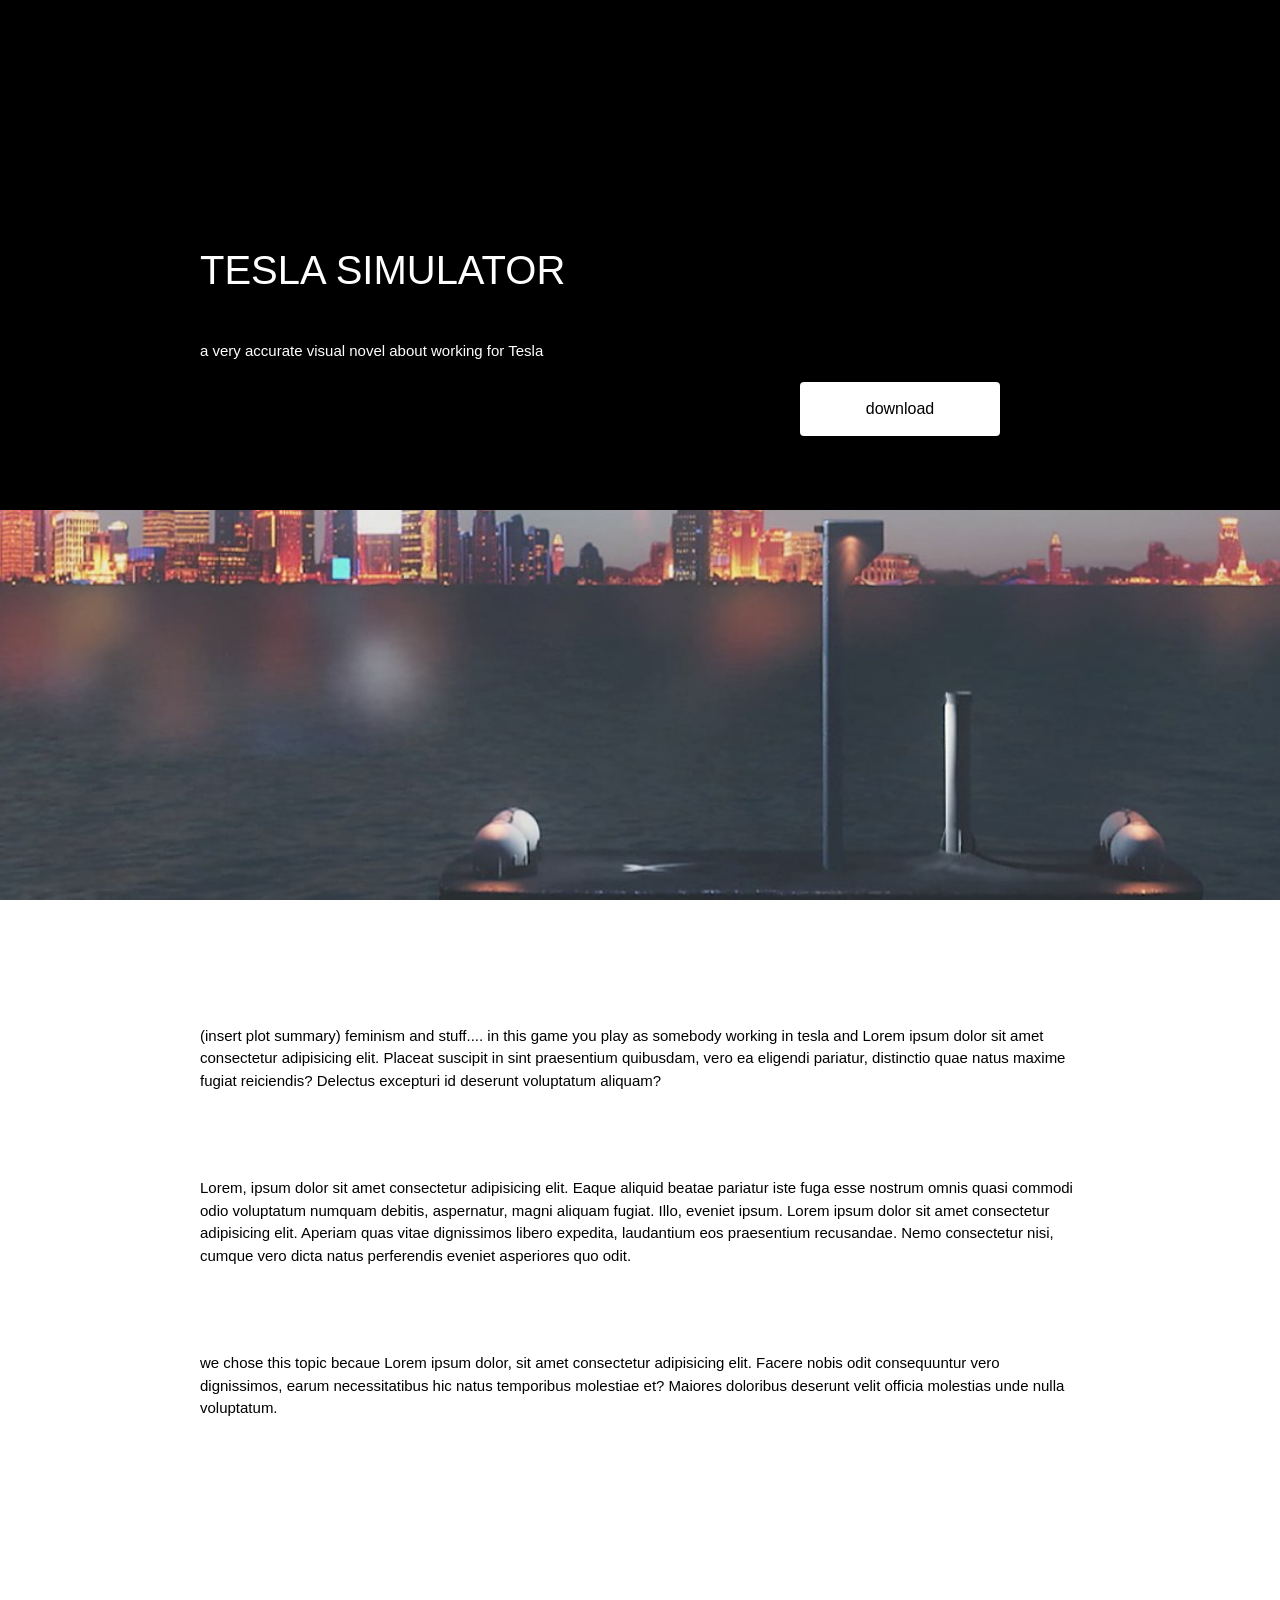
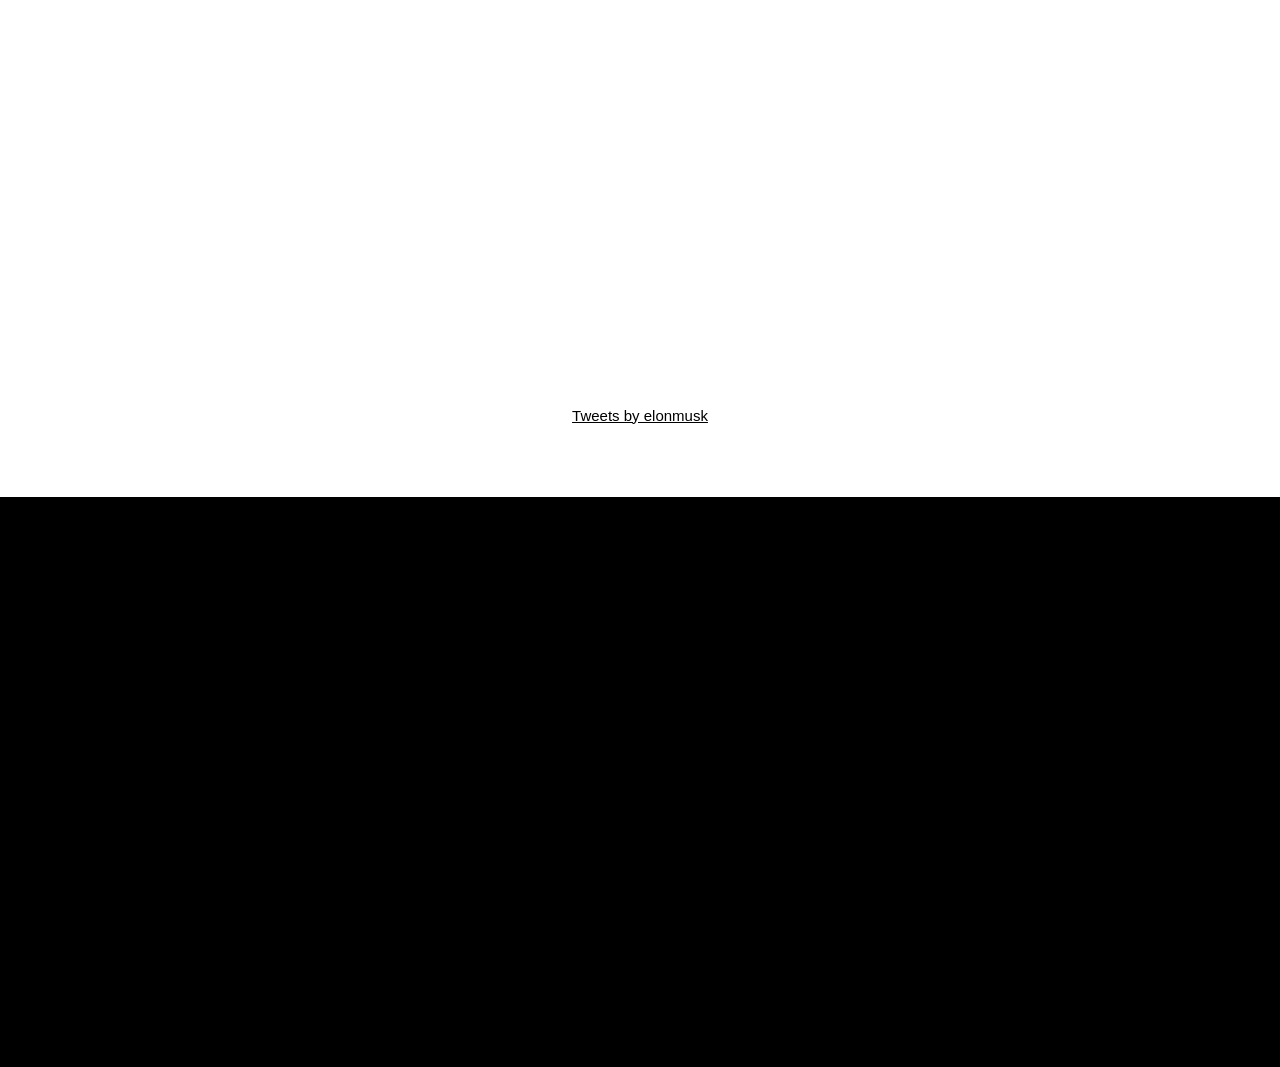
<file: index.html>
<!DOCTYPE html>
<html lang="en">
<head>
    <meta charset="UTF-8">
    <meta name="viewport" content="width=device-width, initial-scale=1.0">
    <meta http-equiv="X-UA-Compatible" content="ie=edge">
    <title>Document</title>
    <link rel="stylesheet"
    href="que.css">
    <link rel="stylesheet" href="https://www.w3schools.com/w3css/4/w3.css">
    <link rel="stylesheet" href="https://fonts.googleapis.com/css?family=Lato">
    <link rel="stylesheet" href="https://cdnjs.cloudflare.com/ajax/libs/font-awesome/4.7.0/css/font-awesome.min.css">

</head>
<body>
    <!-- <div class="v1"></div> -->
    <div style="background-color: black; padding-top: 200px">
        <!-- <div class="v1"></div> -->
        <!-- <div class="verticalStrip"></div> -->
        <p style="color: white; margin-left: 200px; font-size: 40px;">TESLA SIMULATOR</p>
        <p style="color: white; margin-left: 200px;">a very accurate visual novel about working for Tesla</p>
        <button class='button'; style="margin-left: 800px"><span>download</span></button>
    </div>
    <div class="parallax"></div>
    <p style="margin-left: 200px; margin-right: 200px; padding-top: 100px">
        (insert plot summary) feminism and stuff.... in this game you play as somebody working in tesla and Lorem ipsum dolor sit amet consectetur adipisicing elit. Placeat suscipit in sint praesentium quibusdam, vero ea eligendi pariatur, distinctio quae natus maxime fugiat reiciendis? Delectus excepturi id deserunt voluptatum aliquam? 
    </p>
    <p style='margin-left: 200px; margin-right: 200px; padding-top: 70px'>
        Lorem, ipsum dolor sit amet consectetur adipisicing elit. Eaque aliquid beatae pariatur iste fuga esse nostrum omnis quasi commodi odio voluptatum numquam debitis, aspernatur, magni aliquam fugiat. Illo, eveniet ipsum. Lorem ipsum dolor sit amet consectetur adipisicing elit. Aperiam quas vitae dignissimos libero expedita, laudantium eos praesentium recusandae. Nemo consectetur nisi, cumque vero dicta natus perferendis eveniet asperiores quo odit.
    </p>
    <p style='margin-left: 200px; margin-right: 200px; padding-top: 70px;padding-bottom: 100px'>
        we chose this topic becaue Lorem ipsum dolor, sit amet consectetur adipisicing elit. Facere nobis odit consequuntur vero dignissimos, earum necessitatibus hic natus temporibus molestiae et? Maiores doloribus deserunt velit officia molestias unde nulla voluptatum.
    </p>

    <div class="parallax2"; style="">
        <center style="margin-top:400px">
            <a style="padding: 200px"  class="twitter-timeline" data-width="500" data-height="1000" data-theme="dark" data-link-color="#2B7BB9" href="https://twitter.com/elonmusk?ref_src=twsrc%5Etfw">Tweets by elonmusk</a> 
            <script async src="https://platform.twitter.com/widgets.js" charset="utf-8"></script> 
        </center></div>

    <div style="background-color:black; padding-top: 500px"></div>
    
</body>
</html>
</file>
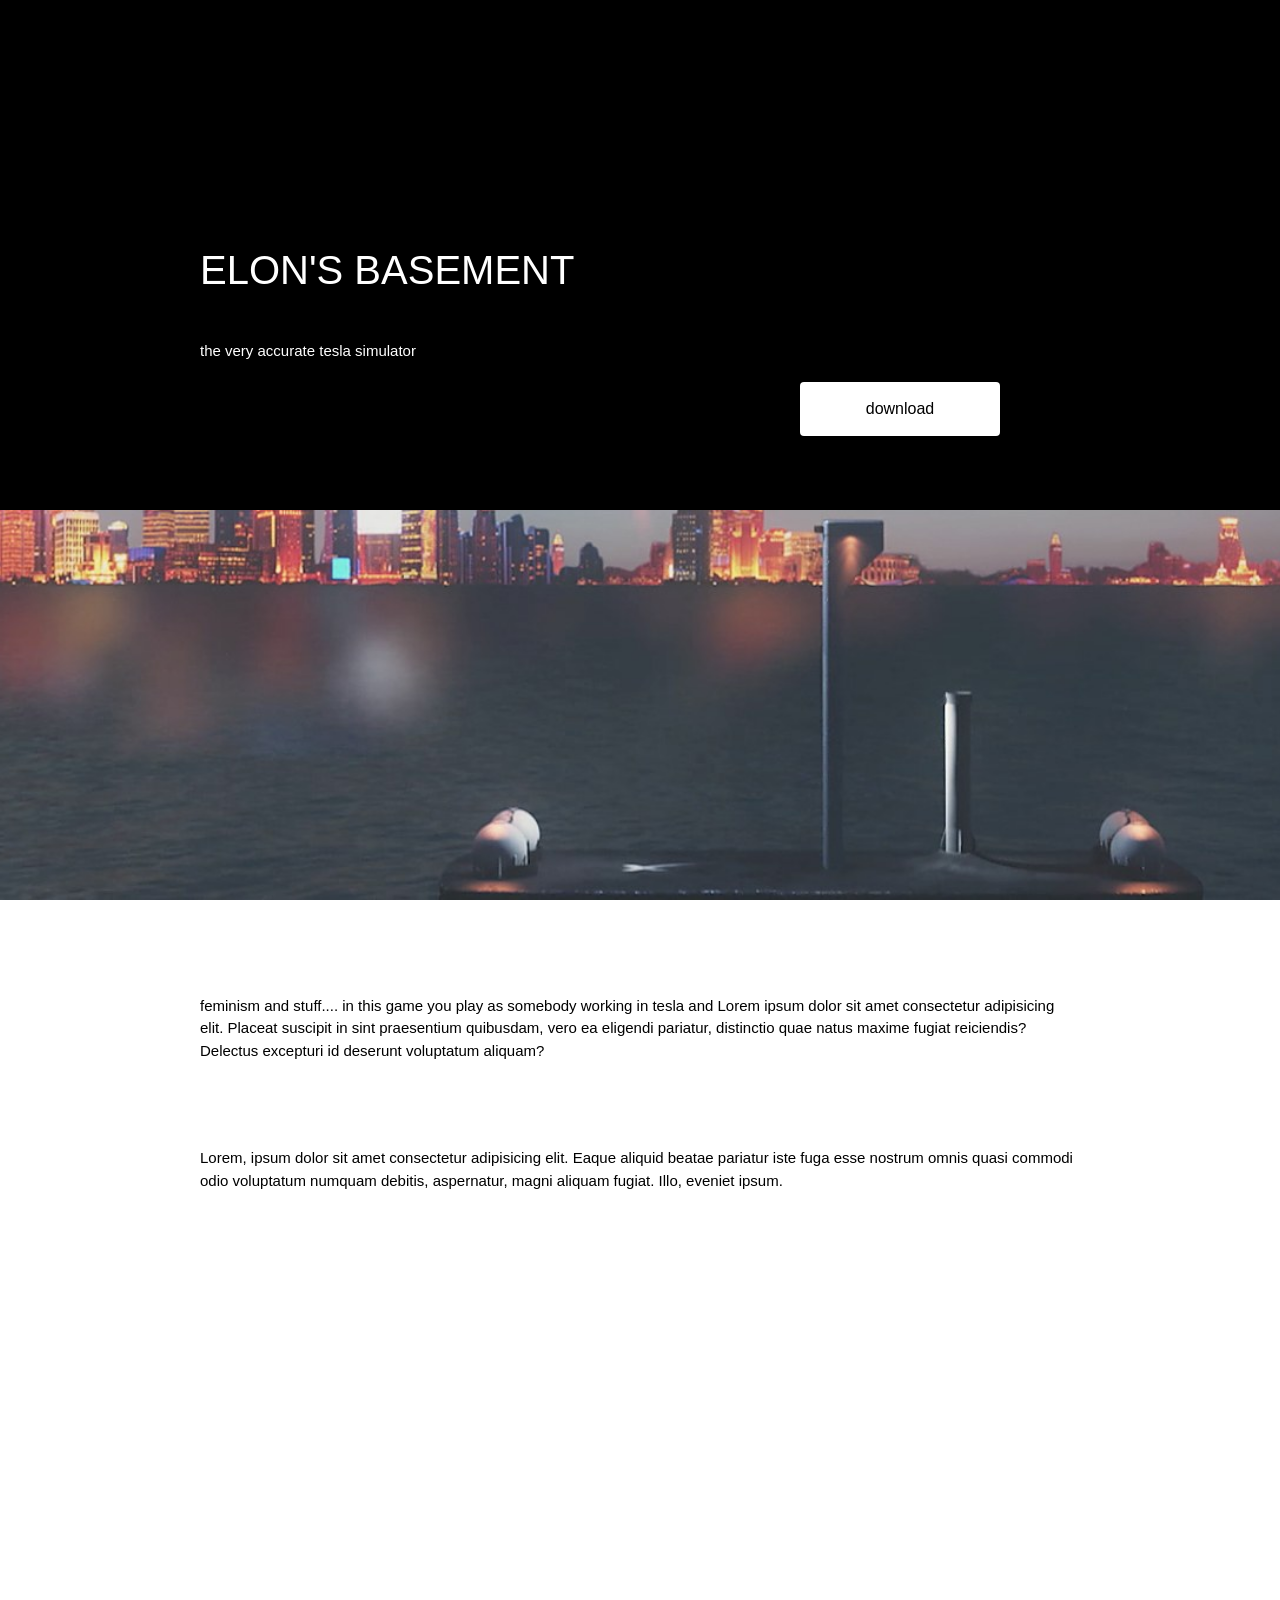
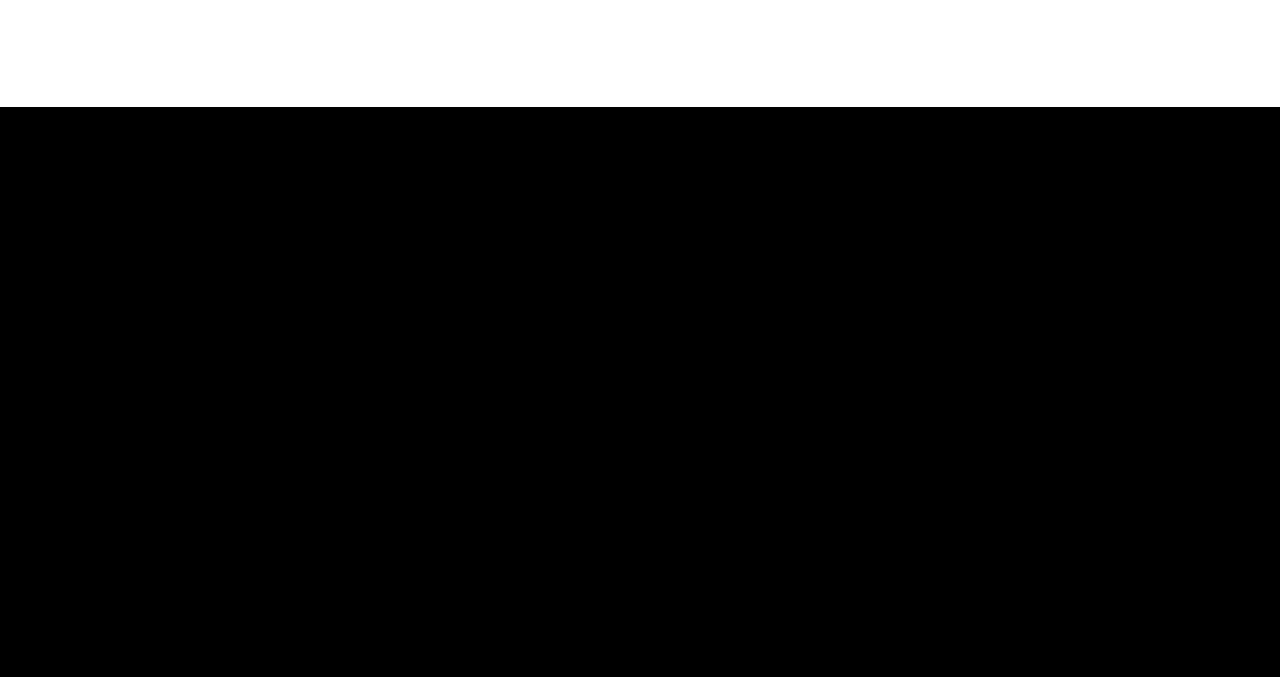
<file: main.html>
<!DOCTYPE html>
<html lang="en">
<head>
    <meta charset="UTF-8">
    <meta name="viewport" content="width=device-width, initial-scale=1.0">
    <meta http-equiv="X-UA-Compatible" content="ie=edge">
    <title>Document</title>
    <link rel="stylesheet"
    href="que.css">
    <link rel="stylesheet" href="https://www.w3schools.com/w3css/4/w3.css">
    <link rel="stylesheet" href="https://fonts.googleapis.com/css?family=Lato">
    <link rel="stylesheet" href="https://cdnjs.cloudflare.com/ajax/libs/font-awesome/4.7.0/css/font-awesome.min.css">

</head>
<body>
    <!-- <div class="v1"></div> -->
    <div style="background-color: black; padding-top: 200px">
        <!-- <div class="v1"></div> -->
        <!-- <div class="verticalStrip"></div> -->
        <p style="color: white; margin-left: 200px; font-size: 40px;">ELON'S BASEMENT</p>
        <p style="color: white; margin-left: 200px;">the very accurate tesla simulator</p>
        <button class='button'; style="margin-left: 800px"><span>download</span></button>
    </div>
    <div class="parallax"></div>
    <p style="margin-left: 200px; margin-right: 200px; padding-top: 70px">
        feminism and stuff.... in this game you play as somebody working in tesla and Lorem ipsum dolor sit amet consectetur adipisicing elit. Placeat suscipit in sint praesentium quibusdam, vero ea eligendi pariatur, distinctio quae natus maxime fugiat reiciendis? Delectus excepturi id deserunt voluptatum aliquam?
    </p>
    <p style='margin-left: 200px; margin-right: 200px; padding-top: 70px;padding-bottom: 100px'>
        Lorem, ipsum dolor sit amet consectetur adipisicing elit. Eaque aliquid beatae pariatur iste fuga esse nostrum omnis quasi commodi odio voluptatum numquam debitis, aspernatur, magni aliquam fugiat. Illo, eveniet ipsum.
    </p>
    <div class="parallax"; style=""></div>

    <div style="background-color:black; padding-top: 500px"></div>
    
</body>
</html>
</file>
<file: que.css>
/* body{
    background-image: url("rocket.jpg");

} */

.parallax{
    min-height: 400px;
    background-image: url("rocket.jpg");
    background-attachment: fixed;
    background-position: center;
    background-repeat: no-repeat;
    background-size: cover;
    

}

.parallax2{
    min-height: 400px;
    background-image: url("elon pray.jpg");
    background-attachment: fixed;
    background-position: center;
    background-repeat: no-repeat;
    background-size: cover;
    
}

.vl {
    border-left: 6px solid green;
    height: 500px;
    /* position: absolute;
    left: 50%;
    margin-left: -3px;
    top: 0; */
  }

/* .verticalStrip {
    position: fixed;
    top: 0;
    left: 0;
    width: 200px;
    background-color: grey;
    height:100%;
  } */
  
  /* .content {
    padding-left: 250px;
  } */

div{
    padding-bottom: 70px;
    padding-top: 70px;
}

h1,h2{
    vertical-align: middle;
    line-height: 140px;
    position: fixed
}

.button {
    border-radius: 4px;
    background-color: white;
    border: none;
    color: black;
    padding: 15px 32px;
    width: 200px;
    text-align: center;
    /* text-decoration: none; */
    transition: all 0.5s;
    font-size: 16px;
    margin: 4px 2px;
    cursor: pointer;
  }

  .button span {
    cursor: pointer;
    display: inline-block;
    position: relative;
    transition: 0.5s;
  }
  
  .button span:after {
    content: '\00bb';
    position: absolute;
    opacity: 0;
    top: 0;
    right: -20px;
    transition: 0.5s;
  }
  
  .button:hover span {
    padding-right: 25px;
  }
  
  .button:hover span:after {
    opacity: 1;
    right: 0;
  }
</file>
